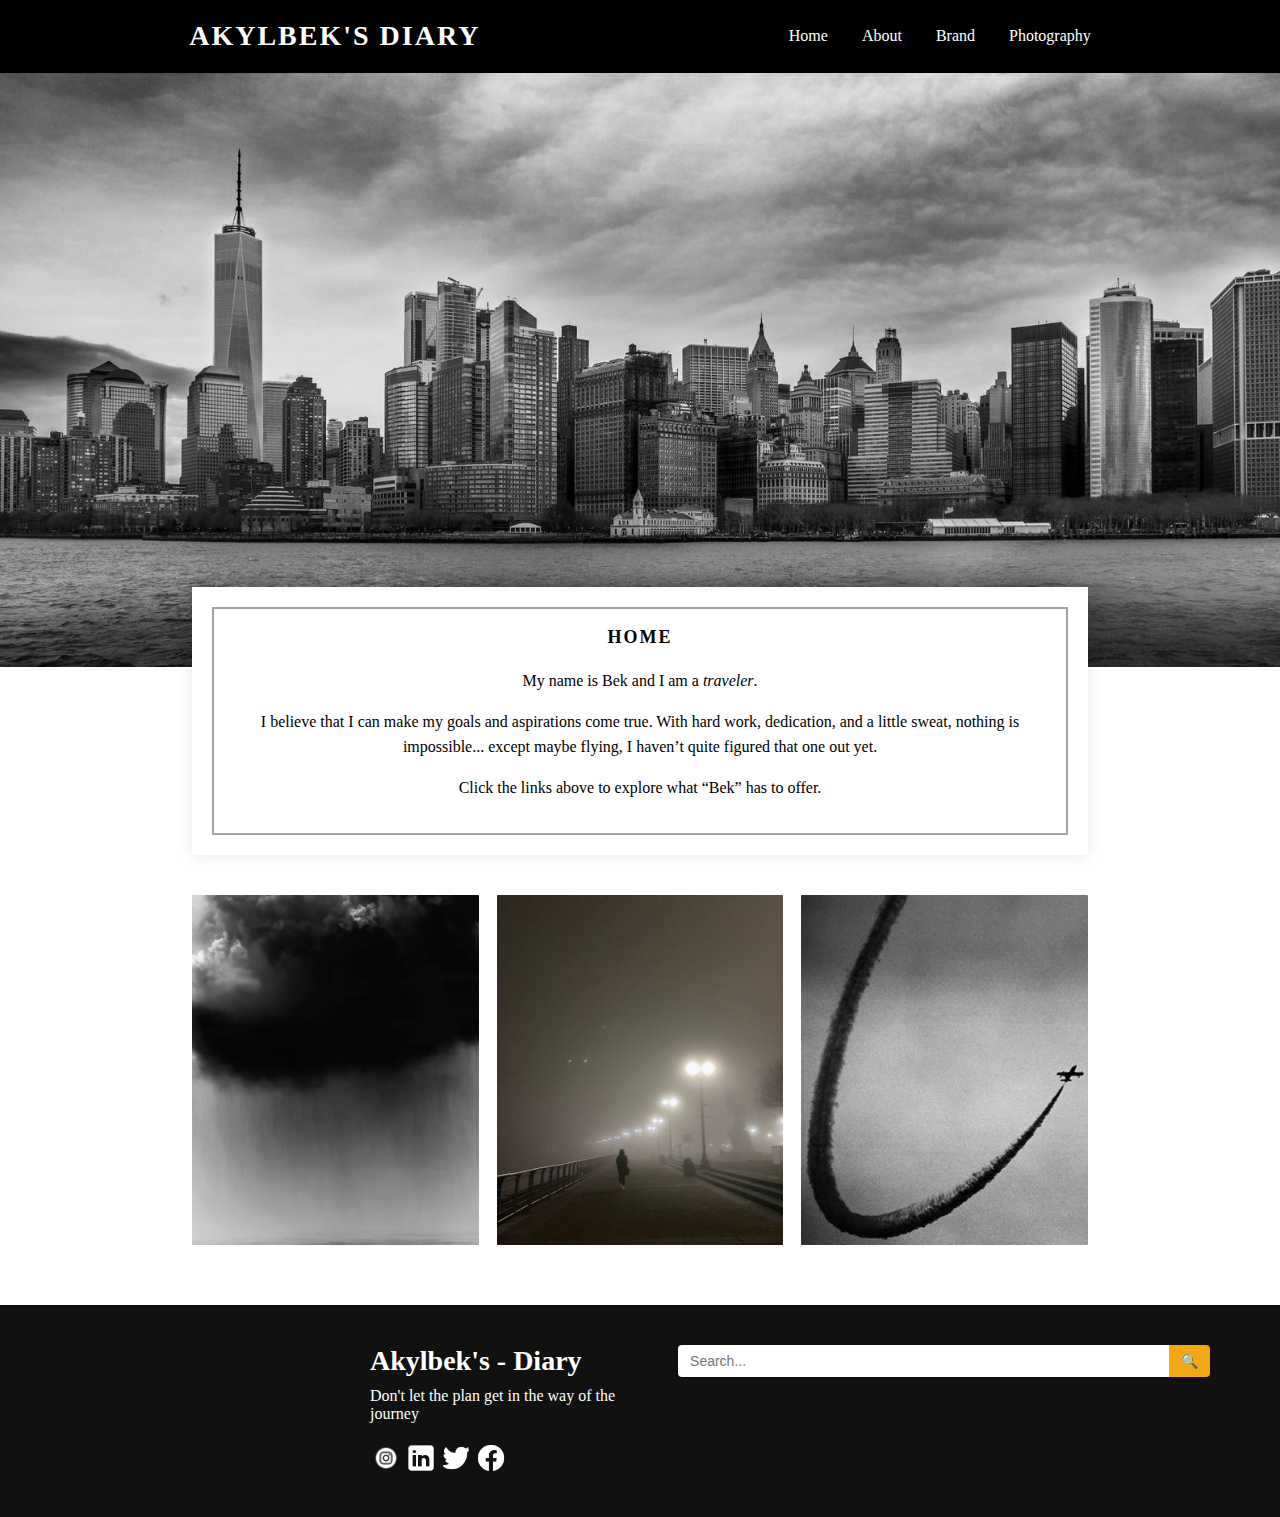
<file: index.html>
<!DOCTYPE html>
<html lang="en">
<head>
  <meta charset="UTF-8">
  <meta name="viewport" content="width=device-width, initial-scale=1.0">
  <title>Bek's Journey</title>
 <link rel="stylesheet" href="perry.css">

</head>
<body>
  <!-- Header -->
  <header>
    <div class="logo">AKYLBEK'S DIARY </div>
    <nav>
      <a href="#">Home</a>
      <a href="web.html">About</a>
      <a href="#">Brand</a>
      <a href="#">Photography</a>
    </nav>
  </header>

  <!-- Hero Section -->
  <section class="hero"></section>

  <!-- Белый блок -->
  <div class="content-box">
    <h1>HOME</h1>
    <p>My name is Bek and I am a <em>traveler</em>.</p>
    <p>I believe that I can make my goals and aspirations come true. 
       With hard work, dedication, and a little sweat, nothing is impossible... 
       except maybe flying, I haven’t quite figured that one out yet.</p>
    <p>Click the links above to explore what “Bek” has to offer.</p>
 
  
</div>

 <div class="photo-gallery">
  <div class="photo-item"> 
     <a href="web.html"   > 
	 <img src="1.jpg" alt="Surfing">
  <div class="overlay"> 
	    <p >  Текст для первого фото</p>
    </div>
	 </a>
</div> 

<div class="photo-item"> 
      <img src="2.jpg" alt="Surfing">
 <div class="overlay"> 
	    <p>Текст для первого фото</p>
     <!-- <img src="2.jpg" alt="Perry">
      <img src="3.jpg" alt="Seattle Tower">-->

    </div>
</div> 

<div class="photo-item"> 
      <img src="3.jpg" alt="Surfing">
 <div class="overlay"> 
	    <p>Текст для первого фото</p>
     <!-- <img src="2.jpg" alt="Perry">
      <img src="3.jpg" alt="Seattle Tower">-->

    </div>
</div> 
</div>

<!--  FOOTER -->
<footer>
  <div class="footer-left">
    <h2>Akylbek's - Diary</h2>
    <p>Don't let the plan get in the way of the journey</p>
    <div class="social-icons">
      <a href="#"><img src="instagram.png" alt="Instagram"></a>
      <a href="#"><img src="linkedin.png" alt="LinkedIn"></a>
      <a href="#"><img src="twitter.png" alt="Twitter"></a>
      <a href="#"><img src="facebook.png" alt="Facebook"></a>
    </div>
  </div>
  <div class="footer-right">
    <form class="search-form">
      <input type="text" placeholder="Search...">
      <button type="submit">🔍</button>
    </form>
  </div>
</footer>


 



</body>
</html>
</file>
<file: perry.css>
* {
      margin: 0;
      padding: 0;
      box-sizing: border-box;
    } 
    
    /* Header */
    header {
      display: flex;
      justify-content: space-around;
      align-items: center;
      padding: 20px 50px;
      background: black;
      border-bottom: 1px solid black;
      position: sticky;
      top: 0;
      z-index: 10;
    }

    header .logo {
      
      color: white;
      text-align: center;
      font-family: 'Playfair Display', serif;
      font-size: 28px;
      font-weight: 700;
      letter-spacing: 2px;
    }

    header nav a {
      margin-left: 30px;
      text-decoration: none;
      color: white;;
      font-size: 16px;
      transition: color 0.3s ease;
    }

    header nav a:hover {
      color: rgb(239, 170, 42);
    }

    /* Hero Image (2/3 экрана) */
    .hero {
      height: 66vh; /* 2/3 от высоты окна */
      background: url("backgrounbd\ .jpg") no-repeat center center;
      background-size: cover;
      display: flex;
      justify-content: center;
      align-items: center;
    }

    /* Белый блок с текстом */
    .content-box {
      background: #fff;
      padding: 40px 60px;
      width: 70%;
      max-width: 900px;
      margin: -80px auto 40px auto; /* "поднимаем" блок на фон */
      text-align: center;
     
      box-shadow: 0 0 15px rgba(0,0,0,0.1);
      position: relative;
      z-index: 5;
    }
    .content-box::before {
      content: "";
      position: absolute;
      top: 20px;   /* отступ сверху */
      left: 20px;  /* отступ слева */
      right: 20px; /* отступ справа */
      bottom: 20px;/* отступ снизу */
      border: 2px solid #a3a3a3; /* золотая рамка */
      pointer-events: none;
    }

    .content-box h1 {
      font-size: 18px;
      margin-bottom: 20px;
      letter-spacing: 2px;
    }

    .content-box p {
      font-size: 16px;
      line-height: 1.6;
      margin-bottom: 15px;
    }

    /* 3 photos */ 
 .photo-gallery {
  display: flex;
  justify-content: space-between;
  width: 70%;
  max-width: 900px;
  margin: 30px auto 60px auto;
  gap: 2%;
}

.photo-item {
  position: relative;
  width: 32%;       
  height: 350px; 
    /* фиксированная высота для всех фото */
}

.photo-item img {
  width: 100%;
  height: 100%;      /* теперь совпадает с высотой блока */
  object-fit: cover; 
  border-radius: 1px;
  display: block;
}

.overlay {
  position: absolute;
  top: 6px;       
  left: 6px;      
  right: 6px;     
  bottom: 6px;    
  background: rgba(0, 0, 0, 0.6);
  color: white;
  display: flex;
  justify-content: center;
  align-items: center;
  text-align: center;
  opacity: 0;
  border-radius: 1px;
  transition: opacity 0.3s ease;
  padding: 10px;
}
 #url {
    color: wheat;
}

.photo-item:hover .overlay {
  opacity: 1;
}



/* Footer */

 footer {
  display: flex;
  justify-content: space-between;
  align-items: flex-start;
  padding: 40px 70px;
  background: #111;
  color: white;
  flex-wrap: wrap; /* чтобы на маленьких экранах элементы переносились */
  gap: 30px;
    flex-wrap: nowrap;   
}

.footer-left {
  max-width: 500px;
  margin-left:  300px;
  flex-direction: column;
  justify-content: center;
}

.footer-left h2 {
  font-size: 28px;
  margin-bottom: 10px;
  font-family: 'Playfair Display', serif;
}

.footer-left p {
  font-size: 16px;
  margin-bottom: 20px;
  
}
.footer-left p {
  font-size: 16px;
  margin-bottom: 20px;

  
}

.social-icons a {
  margin-left: 1px;
  display: inline-block;
}

.social-icons img {
  width: 30px;
  height: 30px;
  object-fit: contain;
  transition: transform 0.3s ease;
}

.social-icons img:hover {
  transform: scale(1.2);
}

.footer-right {
  display: flex;
  align-items: center;
  justify-content: flex-end;
}








.footer-right {
  width: 50%; /* правая часть с поиском занимает вторую половину */
  display: flex;
  justify-content: flex-end; /* выравниваем поиск справа */
}

.search-form {
  width: 100%; /* форма занимает всю правую половину */
  display: flex;
}

.search-form input {
  flex: 1;               /* input занимает максимально возможную ширину */
  padding: 8px 12px;
  border: none;
  border-radius: 4px 0 0 4px;
  outline: none;
  font-size: 14px;
}

.search-form button {
  padding: 8px 12px;
  border: none;
  border-radius: 0 4px 4px 0;
  background: #f3a712;
  color: #111;
  cursor: pointer;
  font-size: 14px;
  transition: background 0.3s ease;
}

.search-form button:hover {
  background: #e5940a;
}









.search-form button:hover {
  background: #e5940a;
}

@media screen and (max-width: 768px) {
  footer {
    flex-direction: column;
    align-items: flex-start;
  }
  .footer-right {
    margin-top: 20px;
    width: 100%;
  }
  .search-form input {
    width: 50%;
  }
}
</file>
